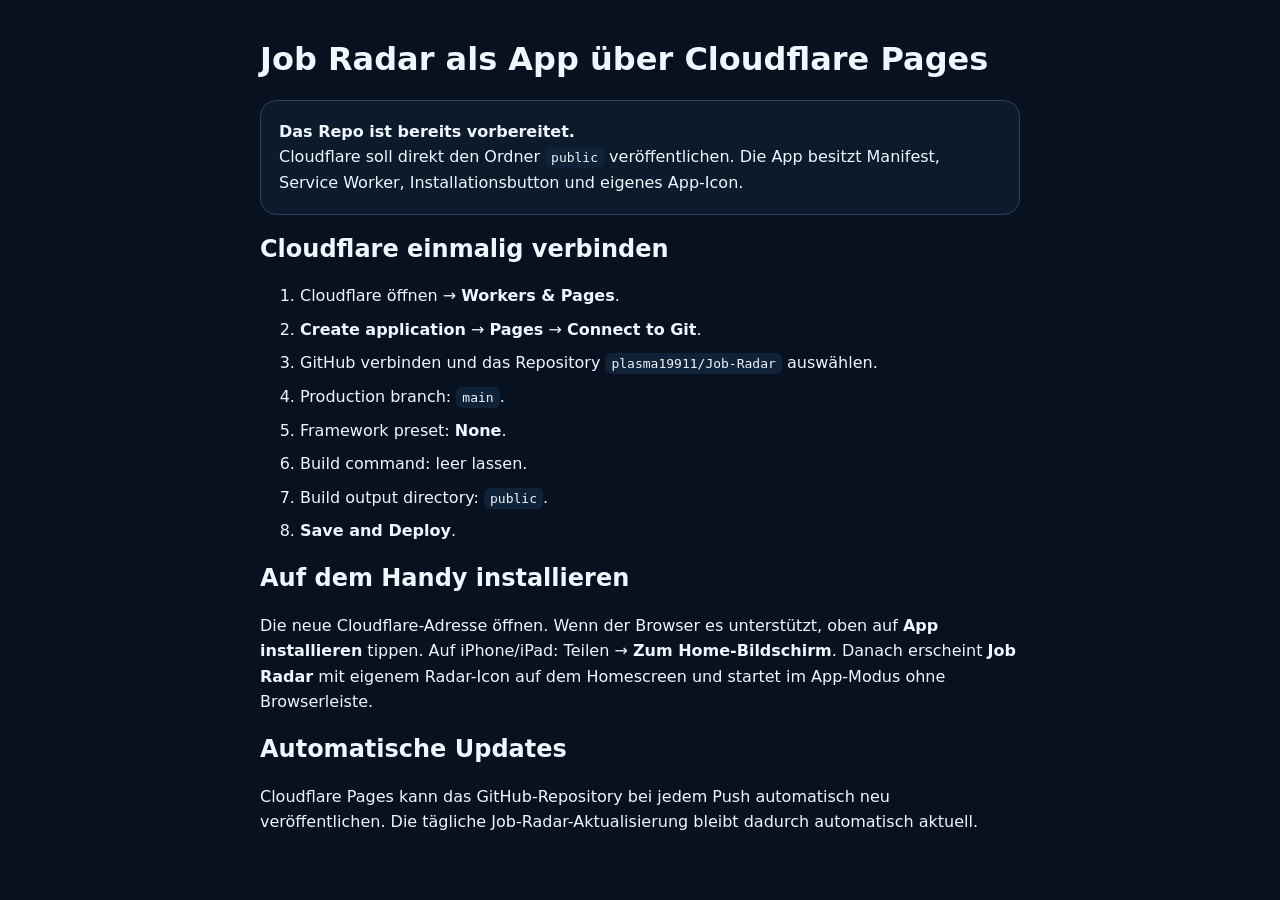
<file: CLOUDFLARE-APP-ANLEITUNG.html>
<!doctype html><html lang="de"><head><meta charset="utf-8"><meta name="viewport" content="width=device-width,initial-scale=1"><title>Job Radar – Cloudflare App Anleitung</title><style>body{font-family:system-ui,sans-serif;max-width:760px;margin:40px auto;padding:0 18px;line-height:1.6;background:#07111f;color:#eef6ff}h1,h2{line-height:1.2}code{background:#102238;padding:3px 6px;border-radius:6px}li{margin:8px 0}.box{background:#0d1a2b;border:1px solid #29425d;border-radius:16px;padding:18px;margin:18px 0}</style></head><body><h1>Job Radar als App über Cloudflare Pages</h1><div class="box"><strong>Das Repo ist bereits vorbereitet.</strong><br>Cloudflare soll direkt den Ordner <code>public</code> veröffentlichen. Die App besitzt Manifest, Service Worker, Installationsbutton und eigenes App-Icon.</div><h2>Cloudflare einmalig verbinden</h2><ol><li>Cloudflare öffnen → <strong>Workers &amp; Pages</strong>.</li><li><strong>Create application</strong> → <strong>Pages</strong> → <strong>Connect to Git</strong>.</li><li>GitHub verbinden und das Repository <code>plasma19911/Job-Radar</code> auswählen.</li><li>Production branch: <code>main</code>.</li><li>Framework preset: <strong>None</strong>.</li><li>Build command: leer lassen.</li><li>Build output directory: <code>public</code>.</li><li><strong>Save and Deploy</strong>.</li></ol><h2>Auf dem Handy installieren</h2><p>Die neue Cloudflare-Adresse öffnen. Wenn der Browser es unterstützt, oben auf <strong>App installieren</strong> tippen. Auf iPhone/iPad: Teilen → <strong>Zum Home-Bildschirm</strong>. Danach erscheint <strong>Job Radar</strong> mit eigenem Radar-Icon auf dem Homescreen und startet im App-Modus ohne Browserleiste.</p><h2>Automatische Updates</h2><p>Cloudflare Pages kann das GitHub-Repository bei jedem Push automatisch neu veröffentlichen. Die tägliche Job-Radar-Aktualisierung bleibt dadurch automatisch aktuell.</p></body></html>
</file>
